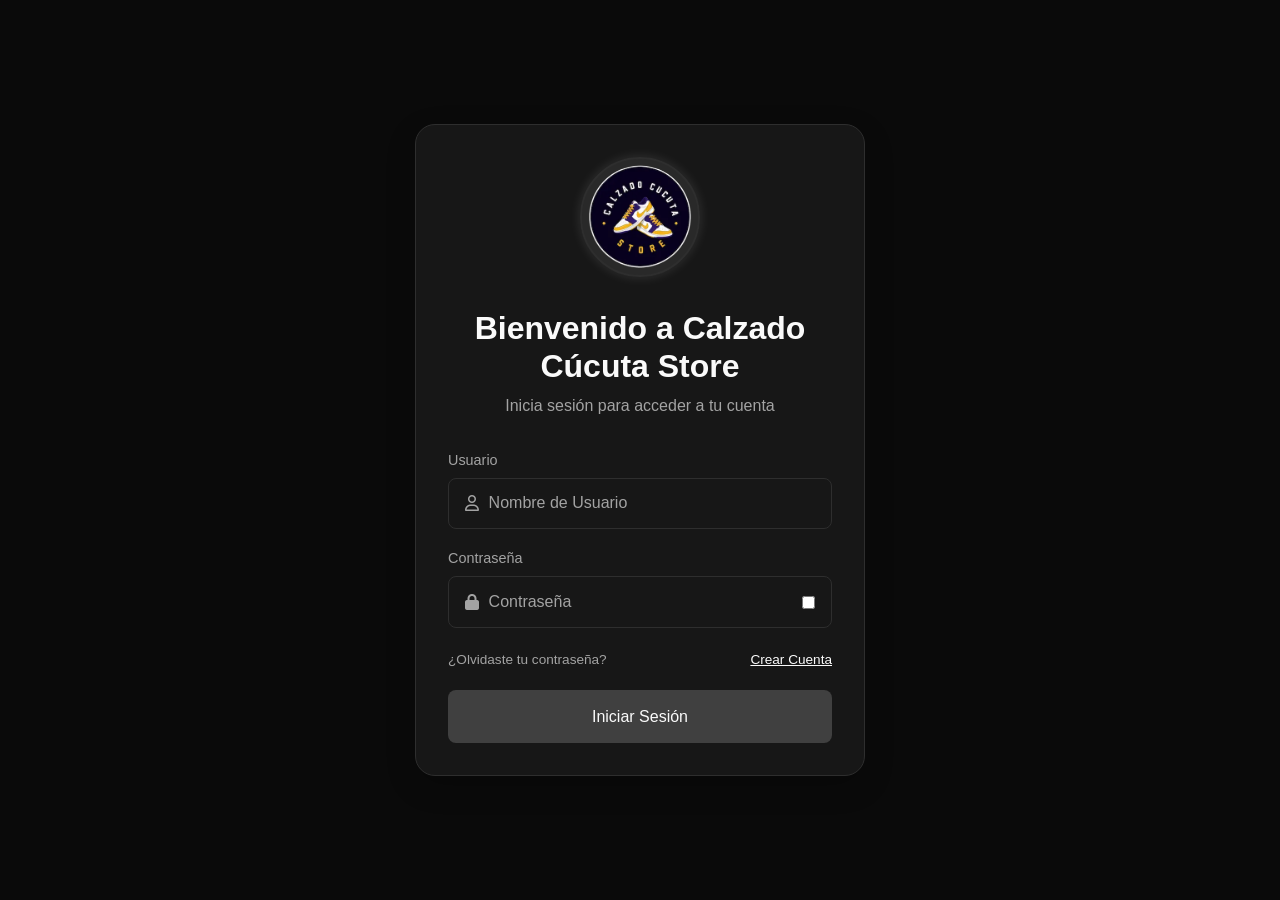
<file: Proyecto Sena/Html/Login/login.html>
<!DOCTYPE html>
<html lang="en">
<head>
    <meta charset="UTF-8">
    <meta name="viewport" content="width=device-width, initial-scale=1.0">
    <title>Iniciar Sesión | Calzado Cúcuta Store</title>
    
    <!--iconos-->

    <link rel="stylesheet" href="https://cdnjs.cloudflare.com/ajax/libs/font-awesome/6.5.1/css/all.min.css">

    <!--estilos-->
    <link rel="stylesheet" href="../../Css/styles-login.css">
    
</head>
<body>
    <main class="contenedor-acceder">
        <section class="contenedor-mostrar">
            <img src="../../Imagenes/Logo_ccs.webp"
                        srcset="
                            ../../Imagenes/Logo_movil.webp 120w,
                            ../../Imagenes/Logo_tablet.webp 160w,
                            ../../Imagenes/Logo_desktop.webp 200w
                        "
                        sizes="
                            (max-width: 480px) 120px,
                            (max-width: 768px) 160px,
                            200px
                        "
                        alt="Logo de Calzado Cúcuta Store"
                        class="navbar__logo logo--login">
        </section>
        <header>
            <h1 class="titulo-mostrar">Bienvenido a Calzado Cúcuta Store</h1>
            <p class="texto-mostrar">Inicia sesión para acceder a tu cuenta</p>
        </header>


        <form action="#" class="Formulario-validar">
            <div class="grupo-escribir">

                <label for="usuario" class="label-escribir"> Usuario
                </label>

                <div class="contenedor-input" aria-label="usuario">

                    <i class="fa-regular fa-user icono-mostrar"></i>

                    <input type="text" id="usuario" name="usuario" class="campo-escribir" placeholder="Nombre de Usuario" required>

                </div>
            </div>
            <div class="grupo-escribir">

                <label for="password" class="label-escribir"> Contraseña
                </label>

                <div class="contenedor-input" aria-label="Contraseña">

                    <i class="fa-solid fa-lock icono-mostrar"></i>

                    <input type="password" id="password" class="campo-escribir" placeholder="Contraseña" required>

                    <input type="checkbox" >

                </div>

            </div>
            
            <section class="contenedor-login">
                <div>
                    <a href="#" class="enlace-recuperar"> ¿Olvidaste tu contraseña? </a>
                </div>

                <div>
                    <a href="../Sign Up/sign_up.html" class="enlace_signUp-new"> Crear Cuenta</a>
                </div>
            </section>

            <button type="submit" class="boton-ingresar"> Iniciar Sesión </button>
        </form>
    </main>
</body>
</html>
</file>
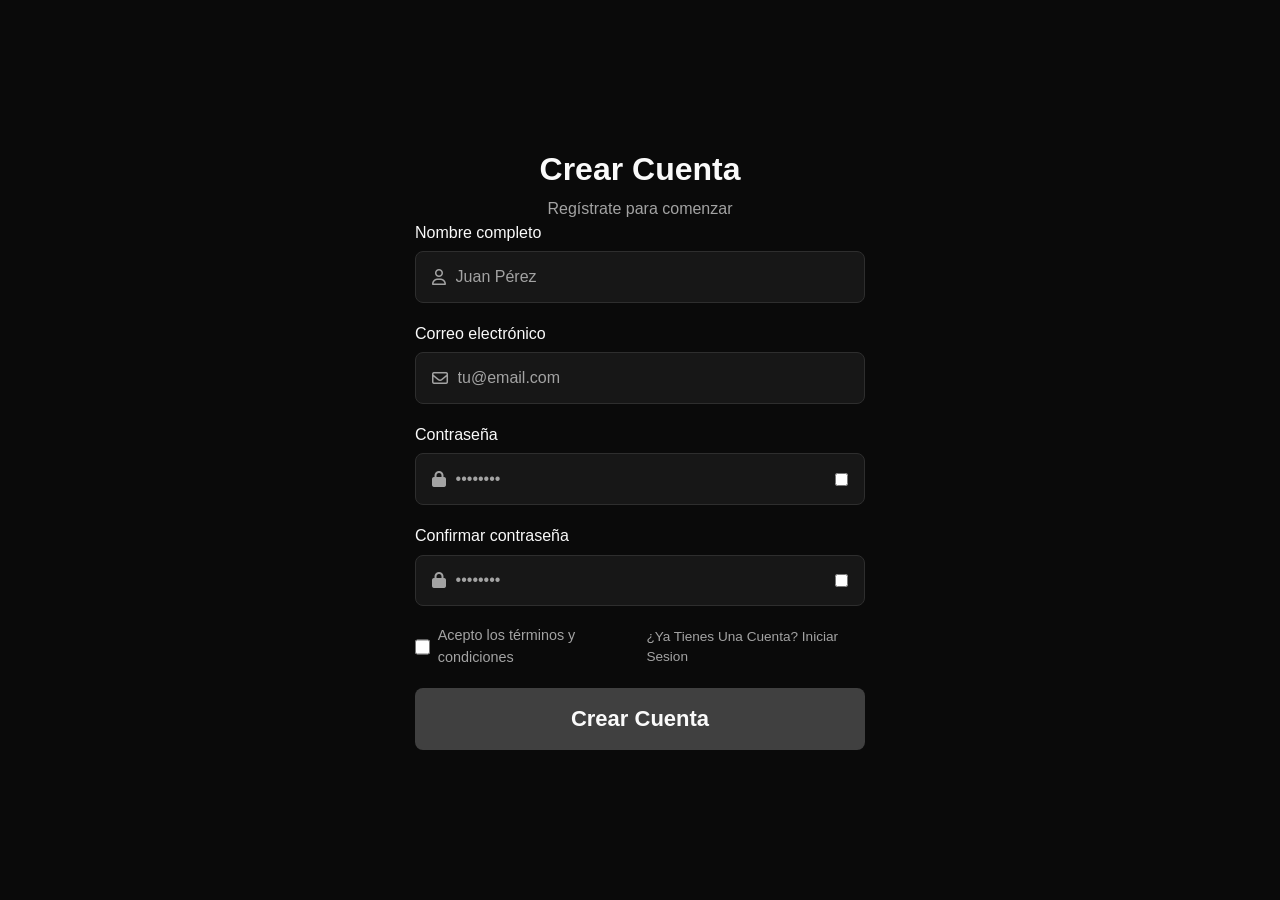
<file: Proyecto Sena/Html/Sign Up/sign_up.html>
<!DOCTYPE html>
<html lang="es">

<head>
    <meta charset="UTF-8">
    <meta name="viewport" content="width=device-width, initial-scale=1.0">
    <title>Crear Cuenta</title>

    <!-- ICONOS -->
    <link rel="stylesheet"
        href="https://cdnjs.cloudflare.com/ajax/libs/font-awesome/6.5.1/css/all.min.css">

    <!-- CSS -->
    <link rel="stylesheet" href="../../Css/style-sign_up.css">
</head>

<body>

    <main class="contenedor-registrar">

        <!-- encabezado -->
        <header class="contenedor-mostrar">
            <h1 class="titulo-mostrar">Crear Cuenta</h1>
            <p class="texto-mostrar">Regístrate para comenzar</p>
        </header>

        <!-- formularioo -->
        <form class="formulario-validar" action="#" method="post">

            <!-- nombre -->
            <div class="grupo-escribir">

                <label for="nombre">Nombre completo</label>

                <div class="contenedor-input" aria-label="ingresar nombre">
                    <i class="fa-regular fa-user icono-mostrar"></i>

                    <input type="text" id="nombre" name="nombre" class="campo-escribir" placeholder="Juan Pérez" required>
                </div>
            </div>

            <!-- CORREO -->
            <div class="grupo-escribir">

                <label for="correo">Correo electrónico</label>

                <div class="contenedor-input" aria-label="correo">
                    <i class="fa-regular fa-envelope icono-mostrar"></i>

                    <input type="email" id="correo" name="correo" class="campo-escribir" placeholder="tu@email.com" required>
                </div>
            </div>

            <!-- CONTRASEÑA -->
            <div class="grupo-escribir">

                <label for="clave">Contraseña</label>

                <div class="contenedor-input" aria-label="contraseña">
                    <i class="fa-solid fa-lock icono-mostrar"></i>

                    <input
                        type="password" id="clave" class="campo-escribir" placeholder="••••••••" required>

                        <input type="checkbox">
                </div>
            </div>

            <!-- confirmar -->
            <div class="grupo-escribir">

                <label for="confirmar">Confirmar contraseña</label>

                <div class="contenedor-input" aria-label="confirmar contraseña">
                    <i class="fa-solid fa-lock icono-mostrar"></i>

                    <input type="password" id="confirmar" class="campo-escribir" placeholder="••••••••" required>

                    <input type="checkbox">
                </div>
            </div>

            <!-- temrinos -->
            <div class="contenedor-aceptar">

                <input type="checkbox" id="aceptar" name="aceptar" class="casilla-activar" required>

                <label for="aceptar">
                    Acepto los términos y condiciones
                </label>

                <a href="../Login/login.html" class="enlace_login-new">¿Ya Tienes Una Cuenta? Iniciar Sesion</a>

            </div>

            <!-- boton -->
            <button type="submit" class="boton-registrar">
                Crear Cuenta
            </button>

        </form>

    </main>

</body>

</html>
</file>
<file: Proyecto Sena/Css/styles-login.css>
@import url("../Base/reset.css");
@import url("../Base/variables.css");
@import url("../Base/base.css");

@import url("../Componentes/botones.css");
@import url("../Componentes/inputs.css");
@import url("../Componentes/imagenes.css");

@import url("./login.css");

@import url("../Responsive/responsive.css");
</file>
<file: Proyecto Sena/Css/style-sign_up.css>
@import url("../Base/reset.css");
@import url("../Base/variables.css");
@import url("../Base/base.css");

@import url("../Componentes/botones.css");
@import url("../Componentes/inputs.css");
@import url("../Componentes/imagenes.css");

@import url("./sign_up.css");

@import url("../Responsive/responsive.css");
</file>
